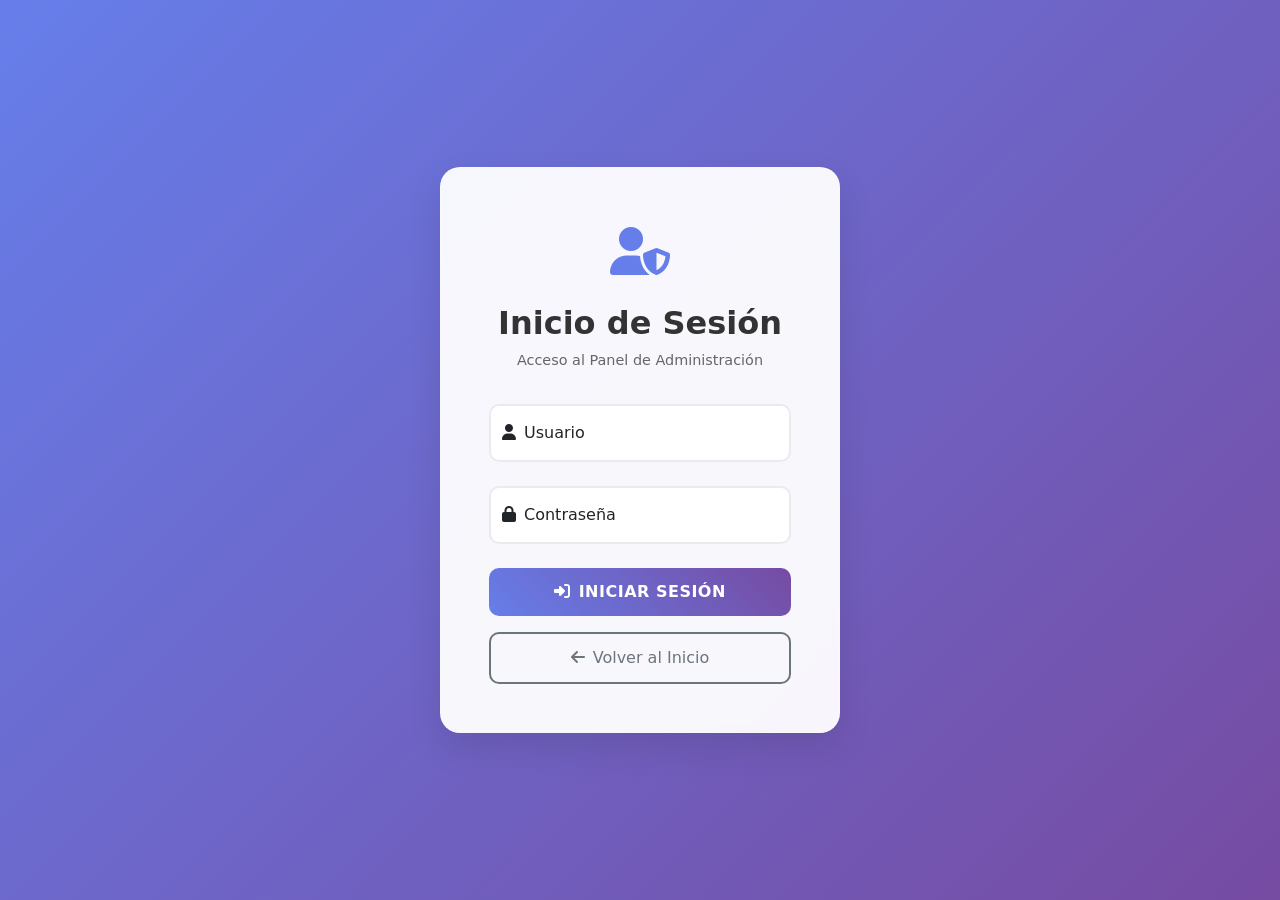
<file: pages/login.html>
<!DOCTYPE html>
<html lang="es">
<head>
    <meta charset="UTF-8">
    <meta name="viewport" content="width=device-width, initial-scale=1.0">
    <title>Inicio de Sesión - AdminSymposium</title>
    
    <!-- Bootstrap CSS -->
    <link href="https://cdn.jsdelivr.net/npm/bootstrap@5.3.2/dist/css/bootstrap.min.css" rel="stylesheet">
    <!-- Font Awesome -->
    <link rel="stylesheet" href="https://cdnjs.cloudflare.com/ajax/libs/font-awesome/6.4.0/css/all.min.css">
    <!-- Custom CSS -->
    <link rel="stylesheet" href="../styles/custom.css">
    <style>
        body {
            background: linear-gradient(135deg, #667eea 0%, #764ba2 100%);
            min-height: 100vh;
            display: flex;
            align-items: center;
            justify-content: center;
            margin: 0;
            padding: 20px;
        }
        
        .login-card {
            background: rgba(255, 255, 255, 0.95);
            backdrop-filter: blur(10px);
            border-radius: 20px;
            box-shadow: 0 15px 35px rgba(0, 0, 0, 0.1);
            padding: 3rem;
            max-width: 400px;
            width: 100%;
            border: 1px solid rgba(255, 255, 255, 0.2);
        }
        
        .login-header {
            text-align: center;
            margin-bottom: 2rem;
        }
        
        .login-header .icon {
            font-size: 3rem;
            color: #667eea;
            margin-bottom: 1rem;
        }
        
        .login-header h2 {
            color: #333;
            font-weight: 600;
            margin-bottom: 0.5rem;
        }
        
        .login-header p {
            color: #666;
            font-size: 0.9rem;
        }
        
        .form-floating {
            margin-bottom: 1.5rem;
        }
        
        .form-floating .form-control {
            border: 2px solid #e9ecef;
            border-radius: 10px;
            padding: 1rem 0.75rem;
            transition: all 0.3s ease;
        }
        
        .form-floating .form-control:focus {
            border-color: #667eea;
            box-shadow: 0 0 0 0.2rem rgba(102, 126, 234, 0.25);
        }
        
        .login-btn {
            background: linear-gradient(45deg, #667eea, #764ba2);
            border: none;
            border-radius: 10px;
            padding: 0.75rem 2rem;
            font-weight: 600;
            text-transform: uppercase;
            letter-spacing: 0.5px;
            transition: all 0.3s ease;
            width: 100%;
            margin-bottom: 1rem;
        }
        
        .login-btn:hover {
            transform: translateY(-2px);
            box-shadow: 0 5px 15px rgba(102, 126, 234, 0.4);
        }
        
        .back-btn {
            background: transparent;
            border: 2px solid #6c757d;
            color: #6c757d;
            border-radius: 10px;
            padding: 0.75rem 2rem;
            font-weight: 500;
            transition: all 0.3s ease;
            width: 100%;
            text-decoration: none;
            display: block;
            text-align: center;
        }
        
        .back-btn:hover {
            background: #6c757d;
            color: white;
            transform: translateY(-2px);
        }
        
        .alert {
            border-radius: 10px;
            margin-bottom: 1rem;
        }
        
        .loading {
            display: none;
        }
        
        .loading.show {
            display: block;
        }
        
        .spinner-border-sm {
            width: 1rem;
            height: 1rem;
        }
        
        @media (max-width: 576px) {
            .login-card {
                padding: 2rem 1.5rem;
                margin: 10px;
            }
        }
    </style>
</head>
<body>
    <div class="login-card">
        <div class="login-header">
            <div class="icon">
                <i class="fas fa-user-shield"></i>
            </div>
            <h2>Inicio de Sesión</h2>
            <p>Acceso al Panel de Administración</p>
        </div>
        
        <!-- Alertas -->
        <div id="alertContainer"></div>
        
        <!-- Formulario de Login -->
        <form id="loginForm">
            <div class="form-floating">
                <input type="text" class="form-control" id="username" placeholder="Usuario" required>
                <label for="username">
                    <i class="fas fa-user me-2"></i>Usuario
                </label>
            </div>
            
            <div class="form-floating">
                <input type="password" class="form-control" id="password" placeholder="Contraseña" required>
                <label for="password">
                    <i class="fas fa-lock me-2"></i>Contraseña
                </label>
            </div>
            
            <button type="submit" class="btn btn-primary login-btn" id="loginBtn">
                <span class="normal-text">
                    <i class="fas fa-sign-in-alt me-2"></i>Iniciar Sesión
                </span>
                <span class="loading">
                    <span class="spinner-border spinner-border-sm me-2"></span>
                    Iniciando sesión...
                </span>
            </button>
            
            <a href="../index.html" class="back-btn">
                <i class="fas fa-arrow-left me-2"></i>Volver al Inicio
            </a>
        </form>
    </div>
    
    <!-- Bootstrap JS -->
    <script src="https://cdn.jsdelivr.net/npm/bootstrap@5.3.2/dist/js/bootstrap.bundle.min.js"></script>
    
    <script>
        // Configuración de sesión
        const SESION_CONFIG = {
            user: 'user',
            pass: '123'
        };
        
        class LoginManager {
            constructor() {
                this.init();
            }
            
            init() {
                this.setupEventListeners();
                this.checkAlreadyLogged();
            }
            
            setupEventListeners() {
                const form = document.getElementById('loginForm');
                form.addEventListener('submit', (e) => this.handleLogin(e));
                
                // Limpiar alertas al escribir
                const usernameInput = document.getElementById('username');
                const passwordInput = document.getElementById('password');
                
                usernameInput.addEventListener('input', () => this.clearAlert());
                passwordInput.addEventListener('input', () => this.clearAlert());
            }
            
            checkAlreadyLogged() {
                const isLogged = sessionStorage.getItem('adminLoggedIn') === 'true';
                if (isLogged) {
                    // Redirigir al panel de administración
                    setTimeout(() => {
                        window.location.href = 'admin-panel.html';
                    }, 500);
                }
            }
            
            async handleLogin(e) {
                e.preventDefault();
                
                const username = document.getElementById('username').value.trim();
                const password = document.getElementById('password').value;
                const loginBtn = document.getElementById('loginBtn');
                
                // Validar campos vacíos
                if (!username || !password) {
                    this.showAlert('Por favor, completa todos los campos', 'warning');
                    return;
                }
                
                // Mostrar estado de carga
                this.setLoading(true);
                this.clearAlert();
                
                try {
                    // Simular delay de autenticación
                    await this.delay(1000);
                    
                    // Validar credenciales
                    if (this.validateCredentials(username, password)) {
                        // Guardar sesión
                        sessionStorage.setItem('adminLoggedIn', 'true');
                        sessionStorage.setItem('adminLoginTime', new Date().toISOString());
                        
                        this.showAlert('¡Inicio de sesión exitoso! Redirigiendo...', 'success');
                        
                        // Redirigir después de un breve delay
                        setTimeout(() => {
                            window.location.href = 'admin-panel.html';
                        }, 1500);
                        
                    } else {
                        this.showAlert('Usuario o contraseña incorrectos', 'danger');
                        document.getElementById('password').value = '';
                        document.getElementById('username').focus();
                    }
                    
                } catch (error) {
                    console.error('Error en login:', error);
                    this.showAlert('Error interno del sistema', 'danger');
                } finally {
                    this.setLoading(false);
                }
            }
            
            validateCredentials(username, password) {
                return username === SESION_CONFIG.user && password === SESION_CONFIG.pass;
            }
            
            setLoading(loading) {
                const loginBtn = document.getElementById('loginBtn');
                const normalText = loginBtn.querySelector('.normal-text');
                const loadingText = loginBtn.querySelector('.loading');
                
                loginBtn.disabled = loading;
                
                if (loading) {
                    normalText.style.display = 'none';
                    loadingText.classList.add('show');
                } else {
                    normalText.style.display = 'inline';
                    loadingText.classList.remove('show');
                }
            }
            
            showAlert(message, type) {
                const alertContainer = document.getElementById('alertContainer');
                
                const alertId = 'alert-' + Date.now();
                const alertHtml = `
                    <div id="${alertId}" class="alert alert-${type} alert-dismissible fade show" role="alert">
                        <i class="fas ${this.getAlertIcon(type)} me-2"></i>
                        ${message}
                        <button type="button" class="btn-close" data-bs-dismiss="alert"></button>
                    </div>
                `;
                
                alertContainer.innerHTML = alertHtml;
                
                // Auto-dismiss después de 5 segundos para alertas de éxito
                if (type === 'success') {
                    setTimeout(() => {
                        const alert = document.getElementById(alertId);
                        if (alert) {
                            const bsAlert = new bootstrap.Alert(alert);
                            bsAlert.close();
                        }
                    }, 5000);
                }
            }
            
            clearAlert() {
                const alertContainer = document.getElementById('alertContainer');
                alertContainer.innerHTML = '';
            }
            
            getAlertIcon(type) {
                const icons = {
                    'success': 'fa-check-circle',
                    'danger': 'fa-exclamation-triangle',
                    'warning': 'fa-exclamation-circle',
                    'info': 'fa-info-circle'
                };
                return icons[type] || 'fa-info-circle';
            }
            
            delay(ms) {
                return new Promise(resolve => setTimeout(resolve, ms));
            }
        }
        
        // Inicializar cuando el DOM esté listo
        document.addEventListener('DOMContentLoaded', () => {
            new LoginManager();
        });
    </script>
</body>
</html>
</file>
<file: styles/custom.css>
/* Reset y configuración básica */
* {
    box-sizing: border-box;
    margin: 0;
    padding: 0;
}

body {
    height: 100vh;
    overflow: hidden;
}

/* Estilos para los botones personalizados */
.btn-custom {
    padding: 15px 30px;
    font-size: 16px;
    font-weight: 600;
    border: none;
    border-radius: 8px;
    cursor: pointer;
    transition: all 0.3s ease;
    min-width: 150px;
    position: relative;
    box-shadow: 0 4px 15px rgba(0, 0, 0, 0.1);
}

/* Botón de Administración */
.btn-administracion {
    background: linear-gradient(135deg, #667eea 0%, #764ba2 100%);
    color: white;
}

.btn-administracion:hover {
    background: linear-gradient(135deg, #5a6fd8 0%, #6a4190 100%);
    transform: scale(1.05);
    box-shadow: 0 6px 20px rgba(102, 126, 234, 0.4);
    color: white;
}

/* Botón de Entrada */
.btn-entrada {
    background: linear-gradient(135deg, #f093fb 0%, #f5576c 100%);
    color: white;
}

.btn-entrada:hover {
    background: linear-gradient(135deg, #e082eb 0%, #f0445a 100%);
    transform: scale(1.05);
    box-shadow: 0 6px 20px rgba(240, 147, 251, 0.4);
    color: white;
}

/* Grupo de botones responsivo */
.button-group {
    position: relative;
    z-index: 100;
}

/* Efectos adicionales en dispositivos táctiles */
@media (hover: none) and (pointer: coarse) {
    .btn-custom:hover {
        transform: none;
        box-shadow: 0 4px 15px rgba(0, 0, 0, 0.1);
    }
    
    .btn-custom:active {
        transform: scale(0.98);
    }
}

/* Ajustes para dispositivos móviles */
@media (max-width: 768px) {
    .btn-custom {
        padding: 12px 25px;
        font-size: 14px;
        min-width: 120px;
    }
    
    .button-group {
        gap: 15px !important;
    }
}

@media (max-width: 576px) {
    .btn-custom {
        padding: 10px 20px;
        font-size: 13px;
        min-width: 100px;
    }
    
    .button-group {
        gap: 12px !important;
    }
}

/* Asegurar que los botones estén centrados y con espacio del borde */
.container-fluid {
    min-height: 100vh;
}

/* Animación sutil de entrada */
.btn-custom {
    animation: fadeInUp 0.8s ease-out;
}

@keyframes fadeInUp {
    from {
        opacity: 0;
        transform: translateY(30px);
    }
    to {
        opacity: 1;
        transform: translateY(0);
    }
}

/* Efectos de focus para accesibilidad */
.btn-custom:focus {
    outline: none;
    box-shadow: 0 0 0 3px rgba(102, 126, 234, 0.3);
}

.btn-entrada:focus {
    box-shadow: 0 0 0 3px rgba(240, 147, 251, 0.3);
}
</file>
